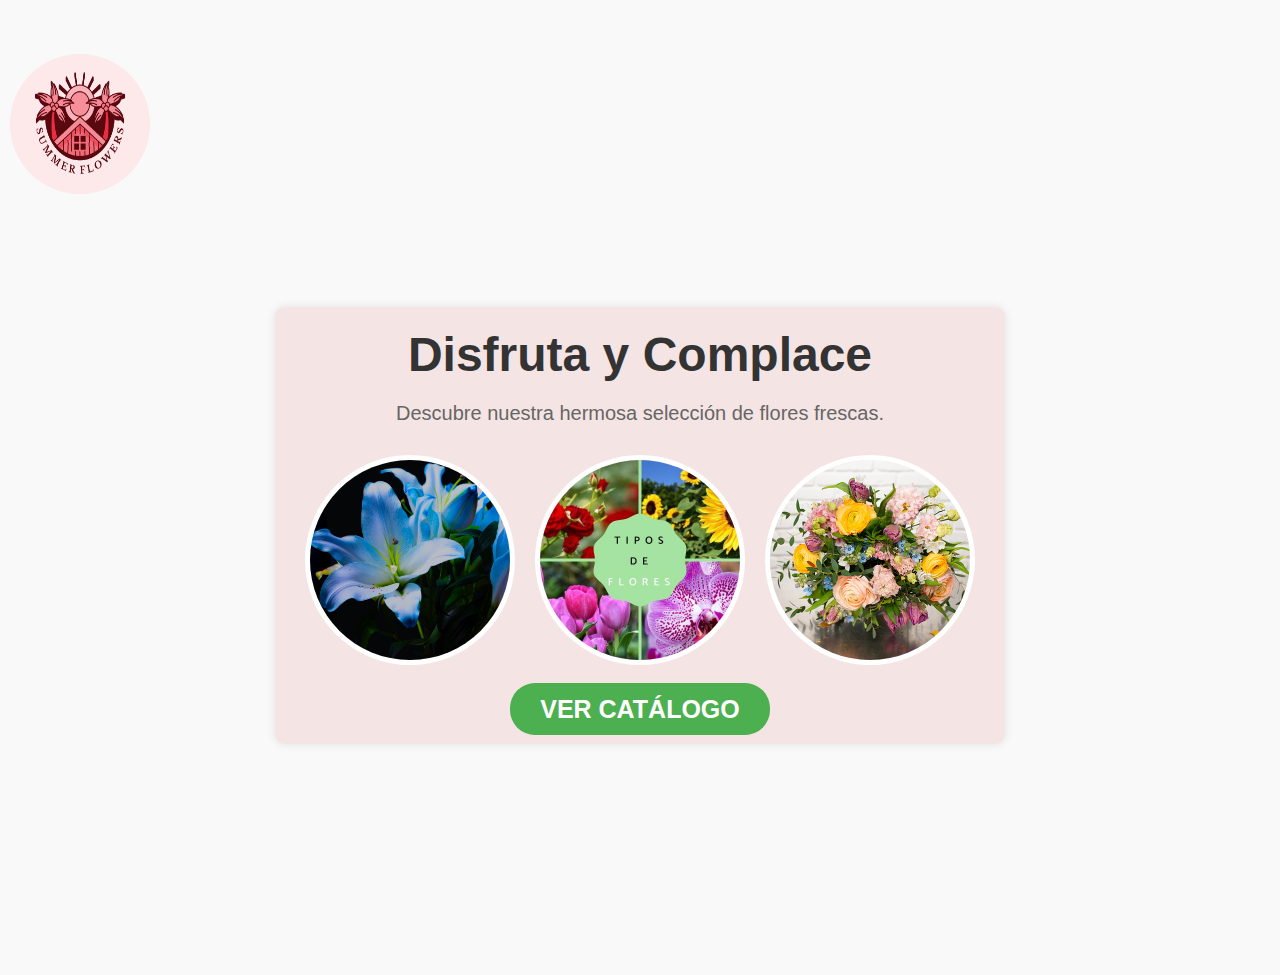
<file: index.html>
<!DOCTYPE html>
<html lang="en">
<head>
    <meta charset="UTF-8">
    <meta name="viewport" content="width=device-width, initial-scale=1.0">
    <title>Document</title>
    <link rel="stylesheet" href="index.css">
</head>
<body>
    <header>
            <h1><img class="Logo" src="logo de pagina.png"></h1>
    <style>
      
    </style>
    </head>
    <body>
    <div class="container">
        <div class="content">
            <h1>Disfruta y Complace</h1>
            <p>Descubre nuestra hermosa selección de flores frescas.</p>
            <div class="flower-container">
                <img class="flower-image" src="flor 1.jpg" alt="Flor 1">
                <img class="flower-image" src="Flor 2.jpg" alt="Flor 2">
                <img class="flower-image" src="flor 3.jpg" alt="Flor 3">
            </div>
            <a href="Arreglos.html" class="btn">Ver Catálogo</a>
        </div>
    </div>
</body>
</html>
</file>
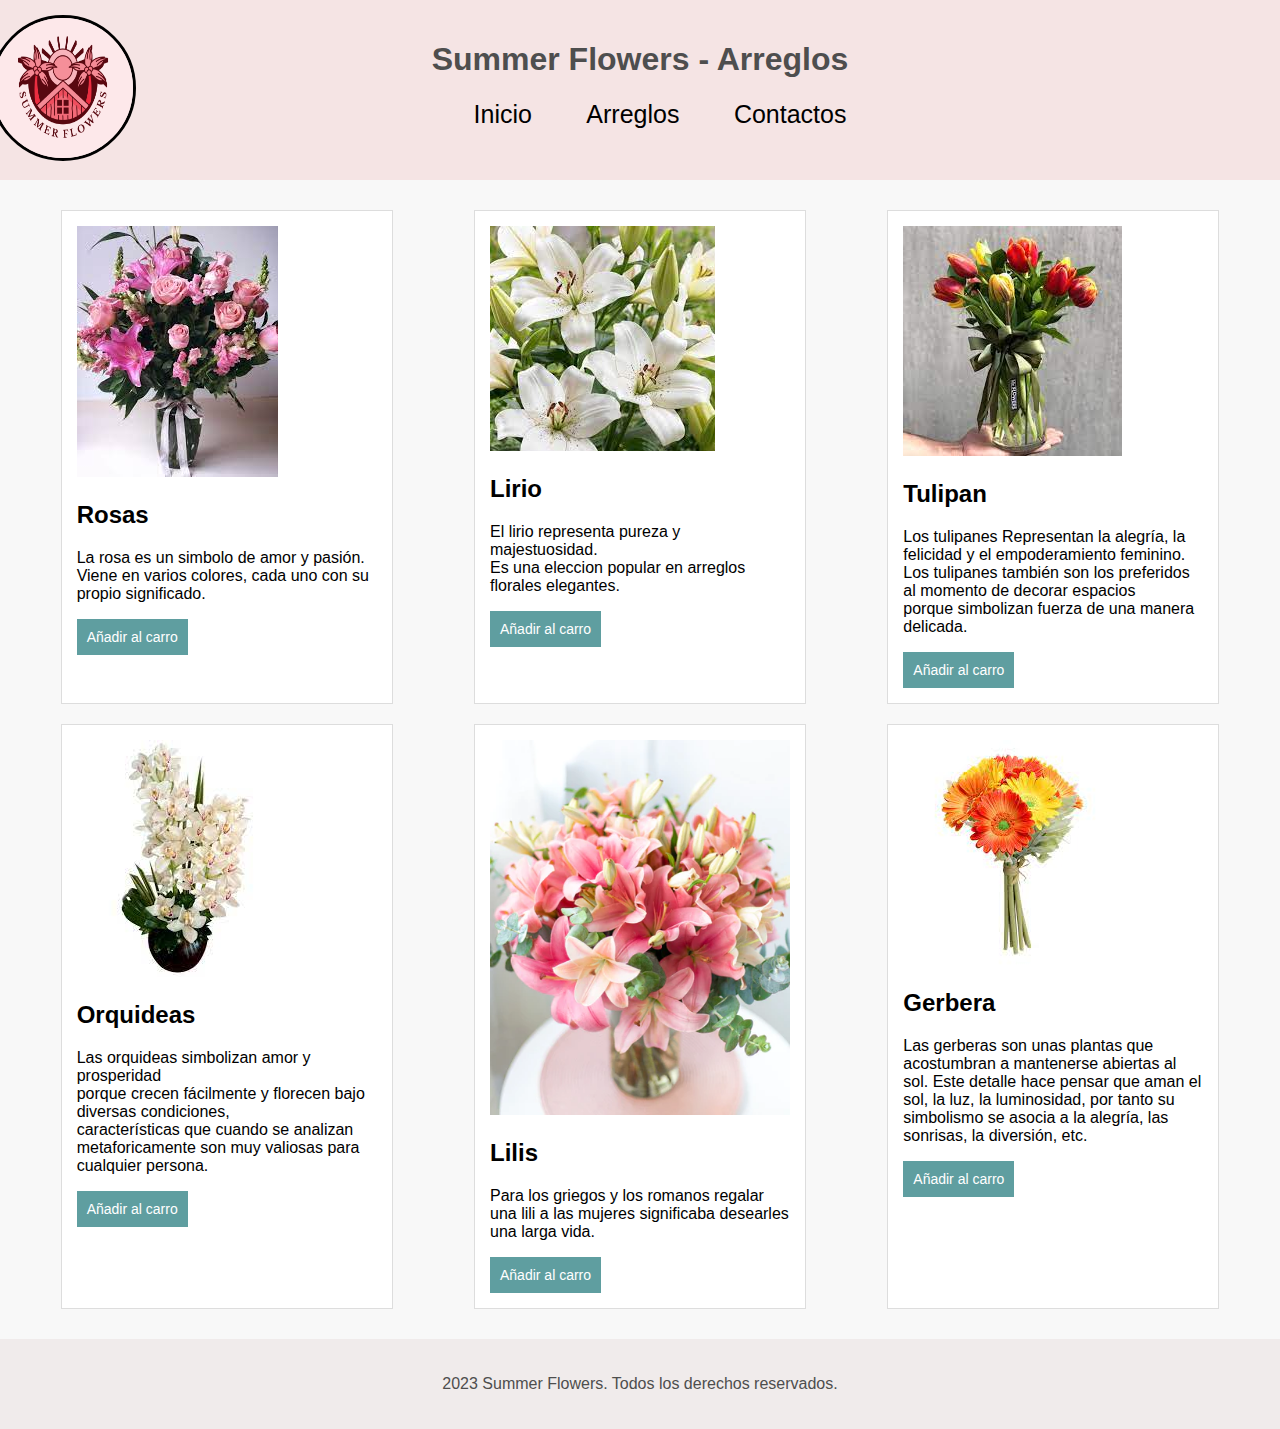
<file: Arreglos.html>
<!DOCTYPE html>
<html lang="en">
<head>
    <meta charset="UTF-8">
    <meta name="viewport" content="width=device-width, initial-scale=1.0">
    <title>Document</title>
    <link rel="stylesheet" href="Arreglos.css">
</head>
<body>
    <header>
        <h1>Summer Flowers - Arreglos</h1>
        <nav>
            <h1><img class="Logo" src="logo de pagina.png"></h1>
        <ul> 
            <li><a href="index.html">Inicio</a></li>
            <li><a href="Arreglos.html">Arreglos</a></li>
            <li><a href="Contactos.html">Contactos</a></li>
        </ul>
    </nav>

    </header>
    <section>
        <article>
            <img src="Rosas1.jpg" alt="rosas">
            <h2>Rosas</h2>
            <p>La rosa es un simbolo de amor y pasión. <br>
            Viene en varios colores, cada uno con su propio significado.</p>
            <button>Añadir al carro</button>
        </article>

        <article>
            <img src="lirio2.jpg" alt="lirio">
            <h2>Lirio</h2>
            <p>El lirio representa pureza y majestuosidad. <br>
            Es una eleccion popular en arreglos florales elegantes.</p>
            <button>Añadir al carro</button>
        </article>

        <article>
            <img src="tulipanes.jpg" alt="tulipanes">
            <h2>Tulipan</h2>
            <p>Los tulipanes Representan la alegría, la felicidad y el empoderamiento feminino. <br>
                Los tulipanes también son los preferidos al momento de decorar espacios <br>
                porque simbolizan fuerza de una manera delicada.
            </p>
            <button>Añadir al carro</button>
        </article>

        <article>
            <img src="orquideas.jpg" alt="Orquideas">
            <h2>Orquideas</h2>
            <p> Las orquideas simbolizan amor y prosperidad <br>
            porque crecen fácilmente y florecen bajo diversas condiciones, <br>
        características que cuando se analizan metaforicamente son muy valiosas para cualquier persona.</p>
        <button>Añadir al carro</button>
        </article>
        <article>
            <img src="lilis.webp" alt="lilis">
            <h2>Lilis</h2>
            <p>Para los griegos y los romanos regalar una lili
                a las mujeres significaba desearles una larga vida.
            </p>
            <button>Añadir al carro</button>
        </article>
        <article>
            <img src="gerbera.jpg" alt="gerbera">
            <h2>Gerbera</h2>
            <p>Las gerberas son unas plantas que acostumbran a mantenerse abiertas al sol.
                Este detalle hace pensar que aman el sol, la luz, la luminosidad, por tanto
                su simbolismo se asocia a la alegría, las sonrisas, la diversión, etc.
            </p>
            <button>Añadir al carro</button>
        </article>
        <!--Agregar mas arreglos-->        
    </section>
    
    <footer>
        <p>2023 Summer Flowers. Todos los derechos reservados.</p>
    </footer>

</body>
</html>
</file>
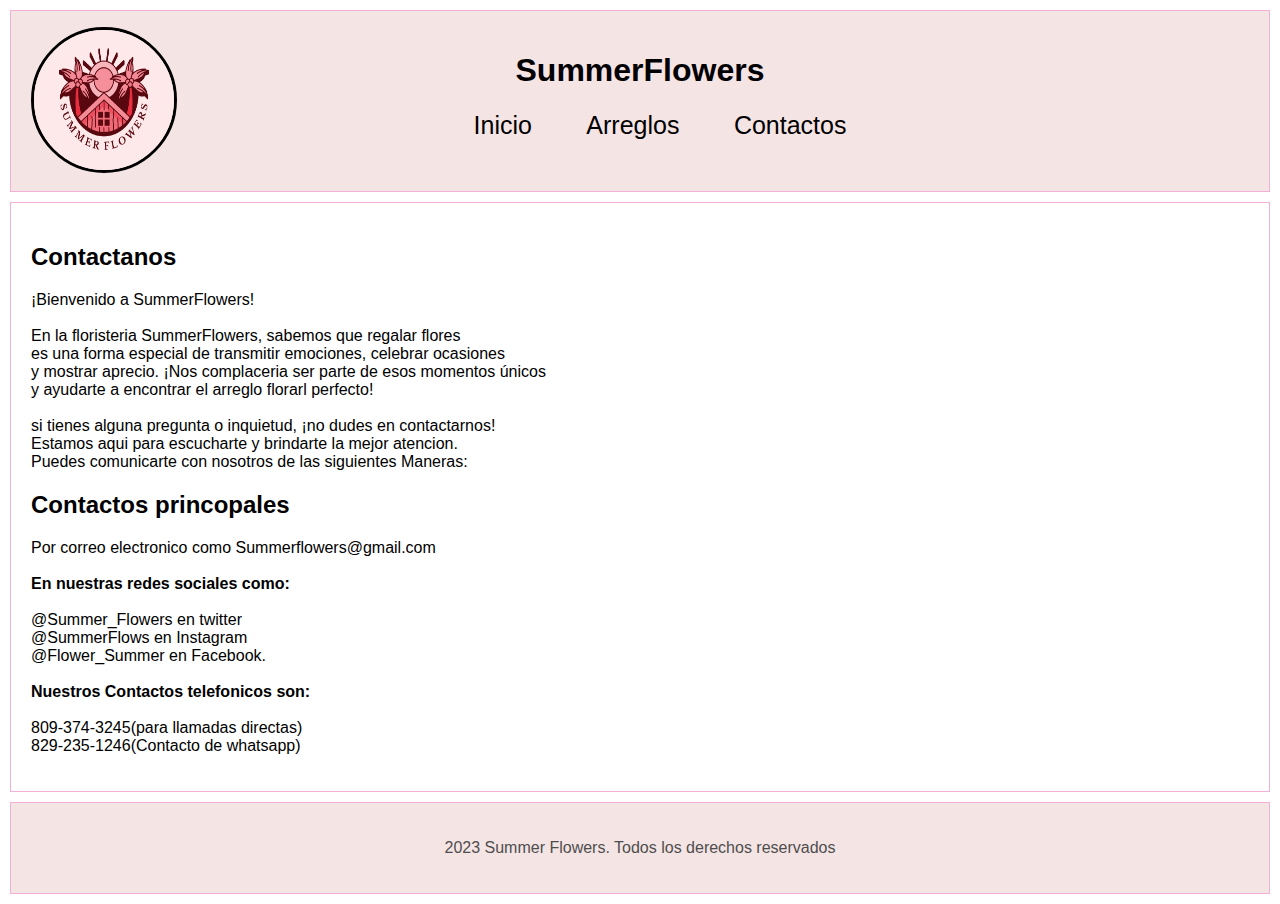
<file: Contactos.html>
<!DOCTYPE html>
<html lang="en">
<head>
    <meta charset="UTF-8">
    <meta name="viewport" content="width=device-width, initial-scale=1.0">
    <title>Document</title>
    <link rel="stylesheet" href="Contactos.css">
</head>
<body>
    <header>
        <nav>
            <h1><img class="Logo" src="logo de pagina.png"></h1>
      <center><h1>SummerFlowers</h1>
        <ul> 
            <li><a href="index.html">Inicio</a></li>
            <li><a href="Arreglos.html">Arreglos</a></li>
            <li><a href="Contactos.html">Contactos</a></li>
        </ul>
    </center>
</nav>
    </header>
    <main>
        <section>
            <h2>Contactanos</h2>
            <p>¡Bienvenido a SummerFlowers! <br><br>
            En la floristeria SummerFlowers, sabemos que regalar flores <br>
            es una forma especial de transmitir emociones, celebrar ocasiones <br>
            y mostrar aprecio. ¡Nos complaceria ser parte de esos momentos únicos <br>
            y ayudarte a encontrar el arreglo florarl perfecto! <br> <br>

            si tienes alguna pregunta o inquietud, ¡no dudes en contactarnos! <br>
                Estamos aqui para escucharte y brindarte la mejor atencion. <br>
                Puedes comunicarte con nosotros de las siguientes Maneras:
            </br>
        </p>
        </section>
        <section>
            <h2><strong>Contactos princopales</strong></h2>
            <p>
                Por correo electronico como Summerflowers@gmail.com <br> <br>

            <strong>En nuestras redes sociales como:</strong>  <br><br>
            @Summer_Flowers en twitter <br>
            @SummerFlows en Instagram <br>
            @Flower_Summer en Facebook. <br> <br>

         <strong>Nuestros Contactos telefonicos son:</strong> <br> <br>
            809-374-3245(para llamadas directas) <br>
            829-235-1246(Contacto de whatsapp)

            </p>
        </section>
    </main>     
    <footer>
        <p>
            2023 Summer Flowers. Todos los derechos reservados
        </p>
    </footer>
</body>
</html>
</file>
<file: index.css>
*{
    margin: 0;
    padding: 0;
}

body {
    margin: 0;
    padding: 0;
    font-family: Arial, sans-serif;
    background-color: #f9f9f9;
}
.container {
    display: flex;
    justify-content: center;
    align-items: center;
    min-height: 100vh;
}
.content {
    text-align: center;
    padding: 20px;
    background-color: #f5e4e4;
    border-radius: 10px;
    box-shadow: 0 0 10px rgba(0, 0, 0, 0.1);
}
h1 {
    font-size: 3em;
    color: #333;
    margin-bottom: 20px;
}
p {
    font-size: 1.2em;
    color: #666;
    margin-bottom: 30px;
}
.flower-container {
    display: flex;
    justify-content: center;
    margin-bottom: 30px;
}
.flower-image {
    width: 200px;
    height: 200px;
    margin: 0 10px;
    border-radius: 50%;
    object-fit: cover;
    border: 5px solid #fff;
    transition: transform 0.3s ease;
}
.flower-image:hover {
    transform: scale(1.1);
}
.btn {
    padding: 12px 30px;
    background-color: #4CAF50;
    color: white;
    border: none;
    border-radius: 25px;
    text-transform: uppercase;
    font-weight: bold;
    cursor: pointer;
    transition: background-color 0.3s ease;

    
}

.Logo{
margin: 0px 580px -150px 10px;
width: 140px;
height: 140px;
border-radius: 100%;
}
.btn:hover {
    background-color: #45a049;
}
p{
    font-size: 20px;
}

.Img_Content{
    border-radius: 5px;
    width: 250px;
    margin: 0px 20px 0px;
    
}

ul li{
    display: inline-block;
    padding: 0px 25px 15px;
    font-size: 20px;
    cursor: pointer;
}

a{
    font-size: 25px;
    color: rgb(0, 0, 0);
    text-decoration: none;
}

a:hover{
    color: rgb(171, 16, 202);
    font-size: 30px ;
    text-shadow: 0 0 10px rgb(213, 5, 255);
}

main{
    background-color: white

}
footer{
    background-color: rgb(255, 255, 255);
    height: 50px;
    width: auto;
}
.LS_Bar{
    background-color: rgb(255, 255, 255);
    height: 626px;
    width: 50px;
    margin-right: 10px;
    float: left;

}
.RS_Bar{
    background-color: rgb(255, 255, 255);
    height: 626px;
    width: 50px;
    float: right;

}

button {
    background-color: rgb(250, 230, 230); 
    color: #fff;
    padding: 10px 20px;
    border: none;
    cursor: pointer;
    font-size: 16px;
    border-radius: 50%;
    position: fixed;
    top: 20px;
    right: 20px;
  }
  
  button:hover {
    background-color: rgb(255, 152, 152); /* Cambio de color al pasar el ratón por encima del botón */
  }
</file>
<file: Arreglos.css>
body{
    font-family: 'Segoe UI', Tahoma, Geneva, Verdana, sans-serif;
    margin: 0;
    padding: 0;
    box-sizing: border-box;
    background-color: #f8f8f8;
    text-align: center;
}

header{
    background-color: #f5e4e4;
    padding: 20px;
}

ul li{
    display: inline-block;
    padding: 0px 25px 15px;
    font-size: 20px;
}

a{
    font-size: 25px;
    color: rgb(0, 0, 0);
    text-decoration: none;
}

a:hover{
    color: rgb(171, 16, 202);
    font-size: 30px ;
    text-shadow: 0 0 10px rgb(213, 5, 255);
}


h1{
    color: #4e4e4e;
}

section{
    display: flex;
    flex-wrap: wrap;
    justify-content: space-around;
    padding: 20px;
}

article{
    margin: 10px;
    padding: 15px;
    border: 1px solid #ddd;
    background-color: #fff;
    text-align: left;
    max-width: 300px;
}

img{
    max-width: 100%;
    height: auto;
}

button{
    background-color: #5f9ea0;
    color: #fff;
    padding: 10px;
    border: none;
    cursor: pointer;
    font-size: 14px;
}

button:hover{
    background-color: #3d5a59;
}

footer{
    background-color: #f0ebeb;
    padding: 20px;
    text-align: center;
    color: #4e4e4e;
}

.Logo{
    border-style: solid ;
    border-color: black;
    margin: -85px 0px 0px -650px;
    width: 140px;
    height: 140px;
    border-radius: 100%;
    position: absolute
    ;
}
</file>
<file: Contactos.css>
body{
    font-family: Arial, Helvetica, sans-serif;
    margin: 0;
    padding: 0;
    box-sizing: border-box;
}

header, footer, main, aside{
    padding: 20px;
    border: 1px solid rgb(242, 176, 214);
    margin: 10px;
}

header, footer {
    background-color: #f5e4e4;
}
img{
    border-radius: 100px;
    width: 120px;
    height: 120px;
}

.Logo{
    border-style: solid ;
    border-color: black;
    margin: -25px 0px 0px;
    width: 140px;
    height: 140px;
    position: absolute;
}

h1{
    color: #000000;
    
    
}

main{
    flex: 1;
}
ul li{
    display: inline-block;
    padding: 0px 25px 15px;
    font-size: 20px;
}

a{
    font-size: 25px;
    color: rgb(0, 0, 0);
    text-decoration: none;
}

a:hover{
    color: rgb(171, 16, 202);
    font-size: 30px ;
    text-shadow: 0 0 10px rgb(213, 5, 255);
}


aside{
    width: 200px;
    margin-top: 10px;
}

footer{
    text-align: center;
    color: #4e4e4e;
}
</file>
